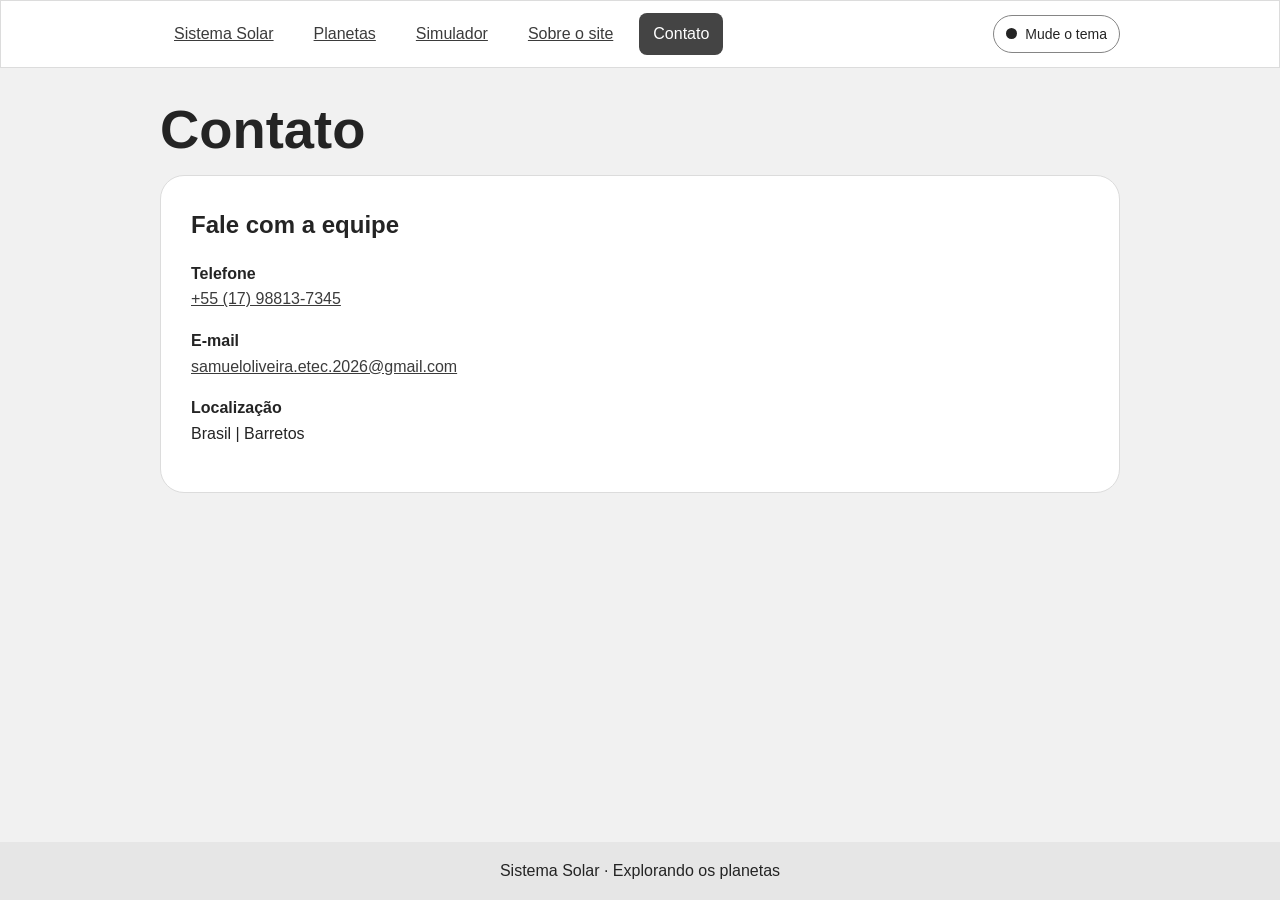
<file: contato.html>
<!DOCTYPE html>
<html lang="pt-BR">
<head>
  <meta charset="UTF-8">
  <meta name="viewport" content="width=device-width, initial-scale=1">
  <title>Contato | Sistema Solar</title>
  <link rel="stylesheet" href="estilo.css">
  <script src="script.js" defer></script>
</head>
<body>
  <header>
    <div class="container barra">
      <!-- Os links abrem as páginas e aria-current identifica a página atual. -->
      <nav aria-label="Navegação principal">
        <a href="index.html">Sistema Solar</a>
        <a href="planetas.html">Planetas</a>
        <a href="simulador.html">Simulador</a>
        <a href="sobre.html">Sobre o site</a>
        <a href="contato.html" aria-current="page">Contato</a>
      </nav>
      <button class="mudar-tema" id="mudar-tema" type="button" aria-pressed="false">
        <span class="bolinha-tema" aria-hidden="true"></span>
        Mude o tema
      </button>
    </div>
  </header>

  <main class="container">
    <h1 class="titulo-sobre">Contato</h1>
    <section class="cartao-sobre">
      <h2>Fale com a equipe</h2>
      <!-- Os links abrem o aplicativo de telefone ou de e-mail do dispositivo. -->
      <p><strong>Telefone</strong><br><a href="tel:+5517988137345">+55 (17) 98813-7345</a></p>
      <p><strong>E-mail</strong><br><a href="mailto:samueloliveira.etec.2026@gmail.com">samueloliveira.etec.2026@gmail.com</a></p>
      <p><strong>Localização</strong><br>Brasil | Barretos</p>
    </section>
  </main>

  <footer>Sistema Solar · Explorando os planetas</footer>
</body>
</html>
</file>
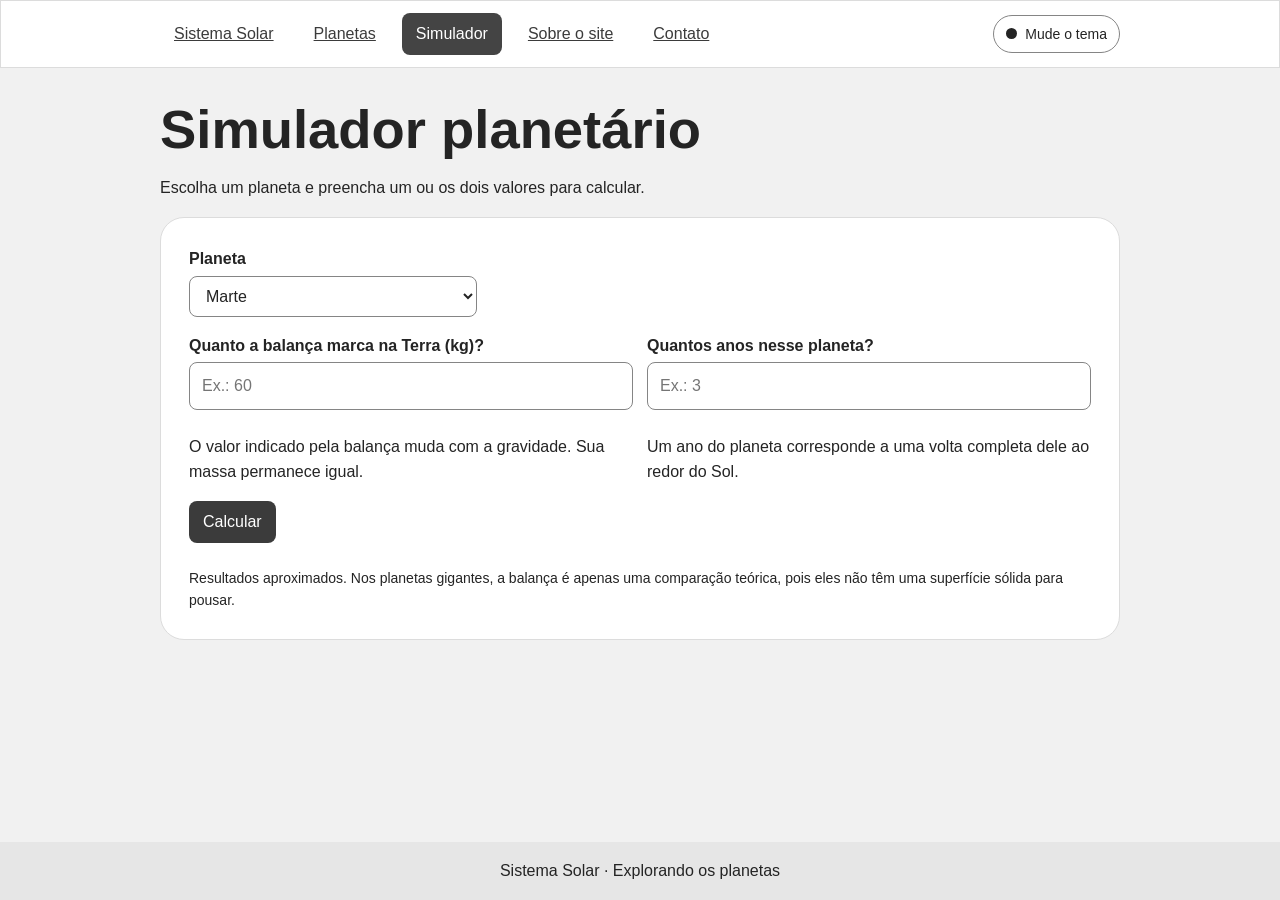
<file: simulador.html>
<!DOCTYPE html>
<html lang="pt-BR">
<head>
  <meta charset="UTF-8">
  <meta name="viewport" content="width=device-width, initial-scale=1">
  <title>Simulador | Sistema Solar</title>
  <link rel="stylesheet" href="estilo.css">
  <script src="script.js" defer></script>
</head>
<body>
  <header>
    <div class="container barra">
      <nav aria-label="Navegação principal">
        <a href="index.html">Sistema Solar</a>
        <a href="planetas.html">Planetas</a>
        <a href="simulador.html" aria-current="page">Simulador</a>
        <a href="sobre.html">Sobre o site</a>
        <a href="contato.html">Contato</a>
      </nav>
      <button class="mudar-tema" id="mudar-tema" type="button" aria-pressed="false">
        <span class="bolinha-tema" aria-hidden="true"></span>
        Mude o tema
      </button>
    </div>
  </header>

  <main class="container">
    <h1>Simulador planetário</h1>
    <p>Escolha um planeta e preencha um ou os dois valores para calcular.</p>

    <!-- O formulário reúne as entradas usadas pelo JavaScript. -->
    <form class="simulador" id="simulador">
      <label for="planeta">Planeta</label>
      <select id="planeta">
        <option value="mercurio">Mercúrio</option>
        <option value="venus">Vênus</option>
        <option value="terra">Terra</option>
        <option value="marte" selected>Marte</option>
        <option value="jupiter">Júpiter</option>
        <option value="saturno">Saturno</option>
        <option value="urano">Urano</option>
        <option value="netuno">Netuno</option>
      </select>

      <div class="grade">
        <div>
          <label for="balanca">Quanto a balança marca na Terra (kg)?</label>
          <input id="balanca" type="number" inputmode="decimal" min="0" step="any" placeholder="Ex.: 60">
          <p>O valor indicado pela balança muda com a gravidade. Sua massa permanece igual.</p>
        </div>
        <div>
          <label for="anos">Quantos anos nesse planeta?</label>
          <input id="anos" type="number" inputmode="decimal" min="0" step="any" placeholder="Ex.: 3">
          <p>Um ano do planeta corresponde a uma volta completa dele ao redor do Sol.</p>
        </div>
      </div>

      <button class="botao" type="submit">Calcular</button>
      <div role="status">
        <p id="aviso-simulador" hidden>Preencha pelo menos um dos valores.</p>
        <div class="resultados" id="resultados" hidden>
          <h2 id="titulo-resultado"></h2>
          <div class="grade">
            <article id="cartao-balanca" hidden>
              <h3>Leitura da balança</h3>
              <strong class="valor-resultado" id="resultado-balanca"></strong>
              <p id="referencia-balanca"></p>
            </article>
            <article id="cartao-tempo" hidden>
              <h3>Tempo equivalente na Terra</h3>
              <strong class="valor-resultado" id="resultado-tempo"></strong>
              <p id="referencia-tempo"></p>
            </article>
          </div>
        </div>
      </div>
      <p class="creditos">Resultados aproximados. Nos planetas gigantes, a balança é apenas uma comparação teórica, pois eles não têm uma superfície sólida para pousar.</p>
    </form>
  </main>

  <footer>Sistema Solar · Explorando os planetas</footer>
</body>
</html>
</file>
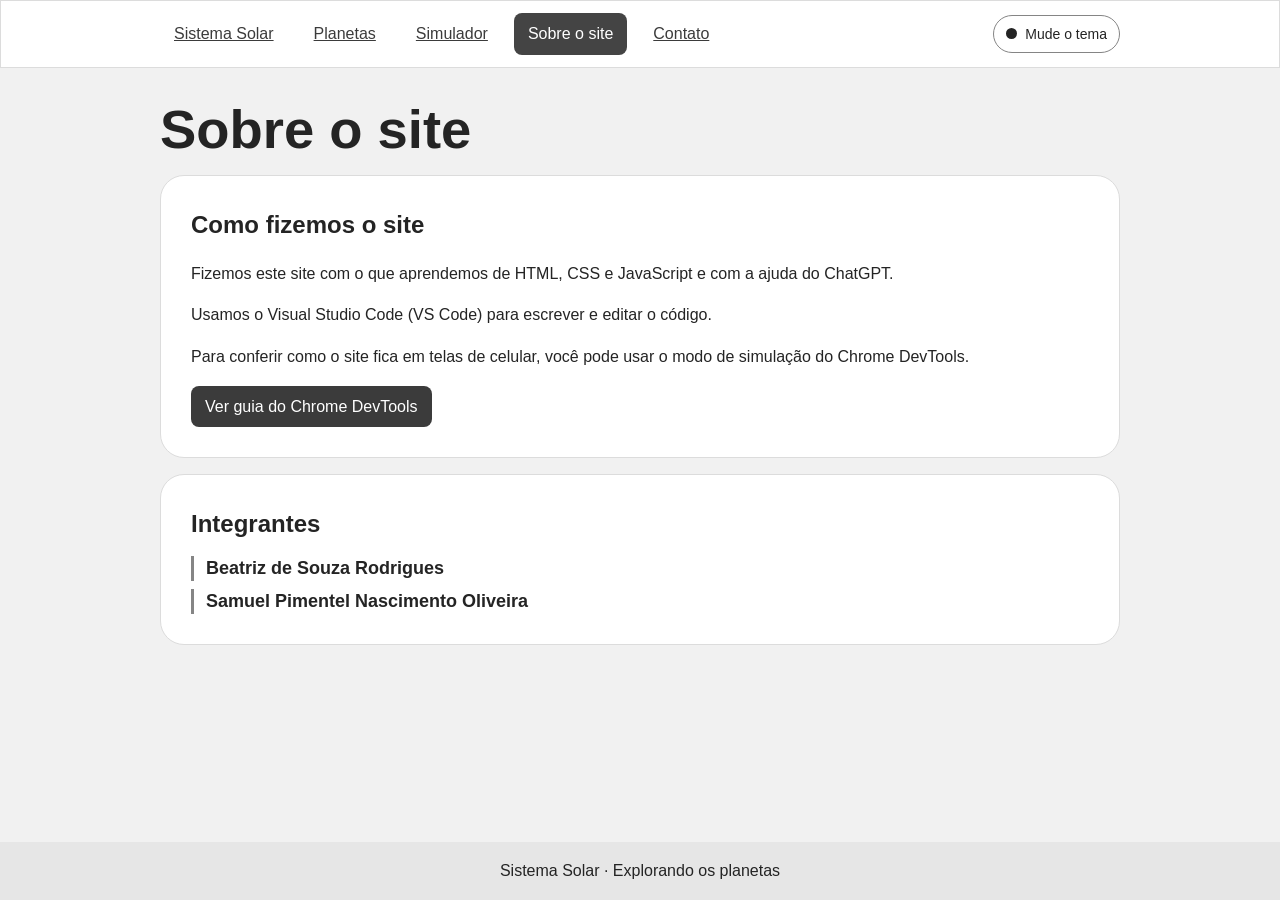
<file: sobre.html>
<!DOCTYPE html>
<html lang="pt-BR">
<head>
  <meta charset="UTF-8">
  <meta name="viewport" content="width=device-width, initial-scale=1">
  <title>Sobre o site | Sistema Solar</title>
  <link rel="stylesheet" href="estilo.css">
  <script src="script.js" defer></script>
</head>
<body>
  <header>
    <div class="container barra">
      <!-- Os links abrem as páginas e aria-current identifica a página atual. -->
      <nav aria-label="Navegação principal">
        <a href="index.html">Sistema Solar</a>
        <a href="planetas.html">Planetas</a>
        <a href="simulador.html">Simulador</a>
        <a href="sobre.html" aria-current="page">Sobre o site</a>
        <a href="contato.html">Contato</a>
      </nav>
      <button class="mudar-tema" id="mudar-tema" type="button" aria-pressed="false">
        <span class="bolinha-tema" aria-hidden="true"></span>
        Mude o tema
      </button>
    </div>
  </header>

  <main class="container">
    <h1 class="titulo-sobre">Sobre o site</h1>
    <div class="grade sobre-grade">
      <section class="cartao-sobre">
        <h2>Como fizemos o site</h2>
        <p>Fizemos este site com o que aprendemos de HTML, CSS e JavaScript e com a ajuda do ChatGPT.</p>
        <p>Usamos o Visual Studio Code (VS Code) para escrever e editar o código.</p>
        <p>Para conferir como o site fica em telas de celular, você pode usar o modo de simulação do Chrome DevTools.</p>
        <a class="botao" href="https://developer.chrome.com/docs/devtools/device-mode/">Ver guia do Chrome DevTools</a>
      </section>
      <section class="cartao-sobre equipe-sobre">
        <h2>Integrantes</h2>
        <ul class="integrantes">
          <li>Beatriz de Souza Rodrigues</li>
          <li>Samuel Pimentel Nascimento Oliveira</li>
        </ul>
      </section>
    </div>
  </main>

  <footer>Sistema Solar · Explorando os planetas</footer>
</body>
</html>
</file>
<file: estilo.css>
/* As quatro páginas compartilham este arquivo de estilos. */
/* O site define suas próprias cores, sem o escurecimento automático do navegador. */
:root {
  color-scheme: only light;
}

* {
  box-sizing: border-box;
}

body {
  margin: 0;
  min-height: 100vh;
  display: flex;
  flex-direction: column;
  background: #f1f1f1;
  color: #242424;
  font-family: Arial, sans-serif;
  line-height: 1.6;
}

.container {
  width: min(92%, 960px);
  margin: 0 auto;
}

a {
  color: #3b3b3b;
}

header, article {
  background: white;
  border: 1px solid #dcdcdc;
}

.barra, nav {
  display: flex;
  flex-wrap: wrap;
  align-items: center;
  gap: 12px;
}

.barra {
  justify-content: space-between;
  padding: 12px 0;
}

.marca {
  color: #242424;
  font-weight: bold;
}

nav a, .botao {
  display: inline-block;
  padding: 8px 14px;
  border-radius: 8px;
  color: #3b3b3b;
}

nav a[aria-current="page"], .botao {
  background: #3b3b3b;
  color: white;
  text-decoration: none;
}

nav a[aria-current="page"] {
  background: #444444;
  color: #ffffff;
}

main {
  flex: 1;
  padding: 32px 0 48px;
}

h1 {
  margin: 0;
  font-size: clamp(2rem, 5vw, 3.4rem);
  line-height: 1.1;
}

h2 {
  margin: 32px 0 12px;
}

h3, article p {
  margin: 0;
}

.capa {
  display: grid;
  grid-template-columns: 2fr 1fr;
  align-items: center;
  gap: 28px;
  padding: clamp(20px, 5vw, 48px);
  border-radius: 20px;
  background: linear-gradient(125deg, #f0f0f0, #dedede);
}

/* O círculo tracejado e o ponto representam uma órbita. */
.orbita {
  position: relative;
  display: grid;
  place-items: center;
  justify-self: center;
  width: min(100%, 240px);
  aspect-ratio: 1;
  border: 2px dashed #767676;
  border-radius: 50%;
}

.orbita::after {
  content: "";
  position: absolute;
  top: 12%;
  right: 9%;
  width: 22px;
  aspect-ratio: 1;
  border-radius: 50%;
  background: #484848;
}

/* O gradiente desenha o Sol usando apenas CSS. */
.sol {
  width: 62%;
  aspect-ratio: 1;
  justify-self: center;
  border-radius: 50%;
  background: radial-gradient(circle at 35% 30%, #fff5aa, #ffc255 55%, #ee812a);
  box-shadow: 0 0 36px #ffc255a0;
}

/* A grade divide os cartões em duas colunas no computador. */
.grade {
  display: grid;
  grid-template-columns: repeat(2, 1fr);
  gap: 14px;
}

article {
  padding: 18px;
  border-radius: 12px;
}

/* A foto e o texto ocupam a mesma área do cartão. */
.planeta {
  position: relative;
  overflow: hidden;
  align-self: start;
  background: white;
  border: 1px solid #dcdcdc;
  border-radius: 24px;
}

.planeta summary {
  cursor: pointer;
  list-style: none;
}

.planeta summary::-webkit-details-marker {
  display: none;
}

.planeta summary:focus-visible {
  outline: 3px solid #545454;
  outline-offset: -3px;
}

.nome-planeta {
  display: block;
  padding: 12px 16px;
  font-weight: bold;
  text-align: center;
}

.planeta img {
  display: block;
  width: 100%;
  height: 250px;
  padding: 16px;
  object-fit: contain;
  background: #000;
}

/* A camada translúcida cobre a foto e deixa o nome visível abaixo. */
.planeta .descricao {
  position: absolute;
  inset: 0 0 auto;
  height: 250px;
  overflow-y: auto;
  pointer-events: none;
  display: flex;
  flex-direction: column;
  justify-content: safe center;
  padding: 16px;
  background: rgb(255 255 255 / 88%);
  font-size: 0.95rem;
  line-height: 1.4;
}

.descricao p {
  margin: 0;
}

.descricao p + p {
  margin-top: 8px;
}

.introducao-planetas {
  max-width: 55ch;
  margin-bottom: 12px;
  font-size: 1.1rem;
}

.dica-planetas {
  width: fit-content;
  margin-top: 0;
  padding: 8px 14px;
  border-radius: 12px;
  background: #e0e0e0;
  font-size: 0.95rem;
}

.creditos {
  margin: 24px 0 0;
  font-size: 0.875rem;
}

@media (min-width: 900px) {
  .catalogo .grade {
    grid-template-columns: repeat(4, 1fr);
  }
}

footer {
  padding: 16px;
  text-align: center;
  background: #e6e6e6;
}

/* Em telas estreitas, os blocos ficam um abaixo do outro. */
@media (max-width: 600px) {
  .capa, .grade {
    grid-template-columns: 1fr;
  }

  .orbita {
    width: 150px;
  }
}

/* Os controles do simulador usam a mesma grade responsiva dos cartões. */
.simulador {
  padding: clamp(16px, 4vw, 28px);
  background: white;
  border: 1px solid #dcdcdc;
  border-radius: 24px;
}

.simulador label {
  display: block;
  font-weight: bold;
}

.simulador input, .simulador select {
  width: 100%;
  margin: 4px 0 8px;
  padding: 10px 12px;
  border: 1px solid #858585;
  border-radius: 8px;
  background: white;
  color: inherit;
  font: inherit;
}

.simulador select {
  max-width: 18rem;
  margin-bottom: 16px;
}

.simulador .botao {
  border: 0;
  font: inherit;
  cursor: pointer;
}

/* A fileira quebra em linhas menores conforme a largura disponível. */
.fileira-planetas {
  display: grid;
  grid-template-columns: repeat(auto-fit, minmax(94px, 1fr));
  gap: 12px;
  margin: 0;
  padding: 0;
  list-style: none;
}

.fileira-planetas a {
  display: grid;
  justify-items: center;
  gap: 6px;
  padding: 10px 4px;
  border: 1px solid #dcdcdc;
  border-radius: 16px;
  background: #e0e0e0;
}

.fileira-planetas img {
  width: 70px;
  height: 70px;
  object-fit: contain;
  border-radius: 50%;
  background: black;
}

.planeta:target {
  outline: 2px solid #545454;
  outline-offset: 3px;
}


.acoes-capa {
  display: flex;
  flex-wrap: wrap;
  gap: 10px;
}

.botao-secundario {
  background: white;
  color: #3b3b3b;
  border: 1px solid #767676;
}

.resultados article {
  background: #f3f3f3;
  border-radius: 16px;
  overflow-wrap: anywhere;
}

.valor-resultado {
  display: block;
  margin: 4px 0;
  font-size: clamp(1.7rem, 5vw, 2.5rem);
  line-height: 1.2;
}

.mudar-tema {
  display: inline-flex;
  align-items: center;
  gap: 8px;
  margin-left: auto;
  padding: 7px 12px;
  border: 1px solid #858585;
  border-radius: 20px;
  background: transparent;
  color: inherit;
  font: inherit;
  font-size: 0.875rem;
  cursor: pointer;
}

.bolinha-tema {
  width: 11px;
  height: 11px;
  border-radius: 50%;
  background: currentColor;
}

/* A aba Sobre mantém os cartões empilhados em qualquer largura. */
.sobre-grade {
  grid-template-columns: 1fr;
  gap: 16px;
}

.titulo-sobre {
  margin-bottom: 16px;
}

.cartao-sobre {
  min-width: 0;
  overflow-wrap: anywhere;
  padding: clamp(18px, 4vw, 30px);
  border: 1px solid #dcdcdc;
  border-radius: 24px;
  background: white;
}

.cartao-sobre h2 {
  margin: 0 0 16px;
}

.equipe-sobre h2 {
  margin: 0 0 12px;
  font-size: 1.5rem;
}

.integrantes {
  display: grid;
  gap: 8px;
  margin: 0;
  padding: 0;
  list-style: none;
  font-size: 1.125rem;
  line-height: 1.4;
}

.integrantes li {
  padding-left: 12px;
  border-left: 3px solid #858585;
  font-weight: bold;
}

/* A classe altera a paleta quando o tema escuro está ligado. */
.tema-escuro {
  color-scheme: dark;
  background: #161616;
  color: #f2f2f2;
}

.tema-escuro header, .tema-escuro article, .tema-escuro .planeta,
.tema-escuro .simulador, .tema-escuro .cartao-sobre {
  background: #242424;
  border-color: #505050;
}

.tema-escuro a {
  color: #f2f2f2;
}

.tema-escuro nav a[aria-current="page"], .tema-escuro .botao {
  background: #e3e3e3;
  color: #222;
}

.tema-escuro .capa, .tema-escuro footer {
  background: #292929;
}

.tema-escuro .orbita::after {
  background: #bdbdbd;
}

.tema-escuro .dica-planetas, .tema-escuro .fileira-planetas a,
.tema-escuro .resultados article, .tema-escuro .simulador input,
.tema-escuro .simulador select, .tema-escuro .botao-secundario {
  background: #353535;
  color: #f2f2f2;
  border-color: #666;
}

.tema-escuro .planeta .descricao {
  background: rgb(24 24 24 / 88%);
}

.tema-escuro .planeta summary:focus-visible, .tema-escuro .planeta:target {
  outline-color: #ccc;
}

/* O scale aumenta a caixa visualmente sem mudar o espaço que ela ocupa. */
@media (hover: hover) and (pointer: fine) and (prefers-reduced-motion: no-preference) {
  article, .capa, .planeta, .fileira-planetas a, .botao, nav a {
    transition: transform 180ms ease;
  }

  article:hover, .capa:hover, .planeta:hover, .fileira-planetas a:hover,
  .botao:hover, nav a:hover {
    transform: scale(1.025);
  }
}
</file>
